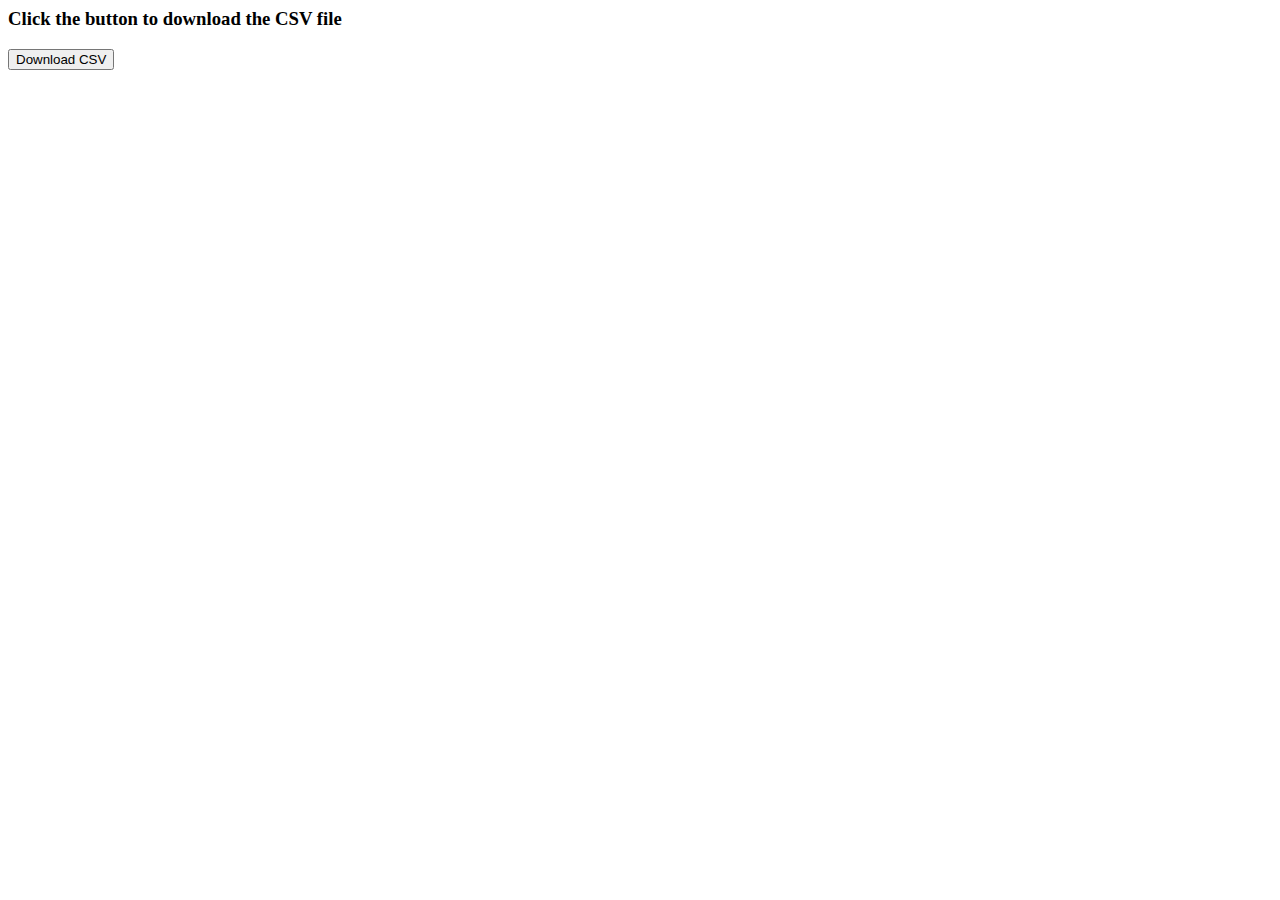
<file: CSV.html>
<html>  
<head>  
<title> Download CSV file </title>  
</head>  
  
<script>  
//create CSV file data in an array  
var csvFileData = [  
   ['Alan Walker', 'Singer'],  ['Cristiano Ronaldo', 'Footballer'],  
   ['Saina Nehwal', 'Badminton Player'],  
   ['Arijit Singh', 'Singer'],  
   ['Terence Lewis', 'Dancer']  
];  
    
//create a user-defined function to download CSV file   
function download_csv_file() {  
  
    //define the heading for each row of the data  
    var csv = 'Name,Profession\n';  
      
    //merge the data with CSV  
    csvFileData.forEach(function(row) {  
            csv += row.join(',');  
            csv += "\n";  
    });  
   
    //display the created CSV data on the web browser   
    document.write(csv);  
  
     
    var hiddenElement = document.createElement('a');  
    hiddenElement.href = 'data:text/csv;charset=utf-8,' + encodeURI(csv);  
    hiddenElement.target = '_blank';  
      
    //provide the name for the CSV file to be downloaded  
    hiddenElement.download = 'Famous Personalities.csv';  
    hiddenElement.click();  
}  
</script>  
  
<body>  
<h3> Click the button to download the CSV file </h3>  
  
<!-- create an HTML button to download the CSV file on click -->  
<button onclick="download_csv_file()"> Download CSV </button>  
  
</body>  
</html>
</file>
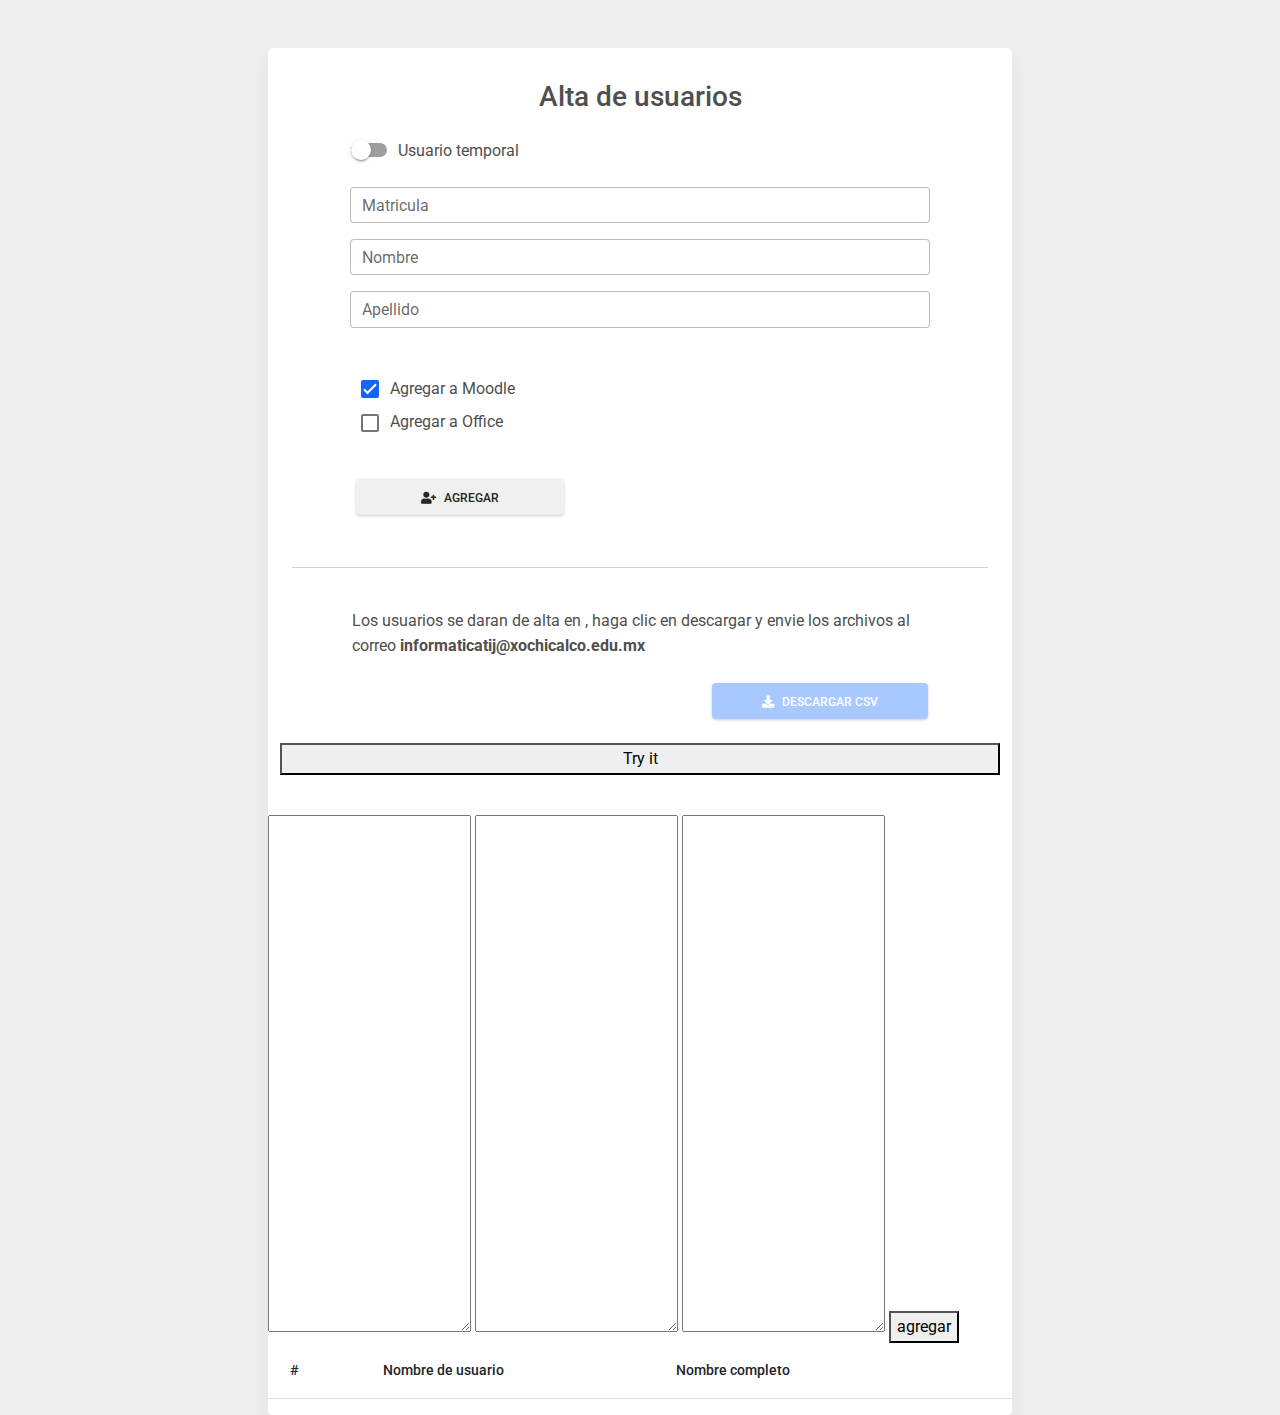
<file: forma_alta.html>
<!DOCTYPE html>
<html lang="en">
    <head>
        <meta charset="utf-8">
        <meta name="viewport" content="width=device-width, initial-scale=1.0">
        <title>Alta de alumnos</title>
        <meta http-equiv="x-ua-compatible" content="ie=edge" />
        <link rel="icon" href="img/mdb-favicon.ico" type="image/x-icon" />
        <link rel="stylesheet" href="https://use.fontawesome.com/releases/v5.11.2/css/all.css" />
        <link rel="stylesheet" href="https://fonts.googleapis.com/css2?family=Roboto:wght@300;400;500;700&display=swap"/>
        <link rel="stylesheet" href="css/mdb.min.css" />
        <link rel="stylesheet" href="css/master.css" />
    </head>
    <body>
        <div class="container cont-main">
            <div class="card mt-5 offset-md-1 offset-xl-2 col-13 col-sm-12 col-md-10 col-xl-8 rounded-3">
                <div class="card-body p-4">
                    <h3 class="card-title text-center mt-2">Alta de usuarios</h3>
                    
                    <div class="form-check form-switch offset-sm-1 col-sm mt-4 mb-4">
                        <input class="form-check-input" type="checkbox" id="flexSwitchCheckDefault" onclick="switch_temp()"/>
                        <label class="form-check-label" for="flexSwitchCheckDefault">Usuario temporal</label>
                    </div>

                    <div class="form-outline offset-sm-1 col-12 col-sm-10 mt-3" id="matriculatxtbx">
                        <input type="text" id="user" class="form-control" onkeyup="minus(this)"/>
                        <label class="form-label" for="form1">Matricula</label>
                    </div>
                    <div class="form-outline offset-sm-1 col-12 col-sm-10 mt-3">
                        <input type="text" id="first" class="form-control" />
                        <label class="form-label" for="form1">Nombre</label>
                    </div>
                    <div class="form-outline offset-sm-1 col-12 col-sm-10 mt-3">
                        <input type="text" id="last" class="form-control" />
                        <label class="form-label" for="form1">Apellido</label>
                    </div>
                  
                    <div class="col offset-sm-1" id="checkMoodle">
                        <div class="form-check mt-5" style="margin-left: 1rem !important;">
                            <input
                            class="form-check-input"
                            type="checkbox"
                            value=""
                            id="cbmoodle"
                            checked
                            />
                            <label class="form-check-label" for="flexCheckChecked">
                            Agregar a Moodle
                            </label>
                        </div>
                    </div>
                    <div class="col offset-sm-1 checkMoodleOffice" id="checkOffice">
                        <div class="form-check offset-sm-1 mt-2" style="margin-left: 1rem !important;">
                            <input
                            class="form-check-input"
                            type="checkbox"
                            value=""
                            id="cboffice"
                            />
                            <label class="form-check-label" for="flexCheckDefault">
                            Agregar a Office
                            </label>
                        </div>
                    </div>
                    <div class="row mt-4 mb-5">
                        <div class="offset-sm-1 offset-sm-1 col col-sm-10 col-md-5 col-lg-4">
                            <div class="p-1">
                                <a class="btn btn-primary text-dark mt-3 w-100" id="btnAdd" href="#!" onclick="addrow()" role="button"><i class="fas fa-user-plus me-2"></i>AGREGAR</a>  
                            </div>
                        </div>
                    </div>
                    <div id="usuarios" class="d-none">
                        <h4>Usuarios de Moodle</h4>
                        <table class="table">
                            <thead>
                                <tr>
                                    <th scope="col">Número</th>
                                    <th scope="col">Nombre de usuario</th>
                                    <th scope="col">Nombre completo</th>
                                    <th scope="col"></th>
                                </tr>
                            </thead>
                            <tbody  id="vista-previa-moodle">

                            </tbody>
                        </table>
                        <h4>Usuarios de Office</h4>
                        <table class="table">
                            <thead>
                                <tr>
                                    <th scope="col">Número</th>
                                    <th scope="col">Correo electrónico</th>
                                    <th scope="col">Nombre para mostrar</th>
                                    <th scope="col"></th>
                                </tr>
                            </thead>
                            <tbody  id="vista-previa-office">

                            </tbody>
                        </table>
                    </div>
                    <hr>
                    <div class="row mt-5 d-none" id="gradoMoodle">
                        <div class="col-10 offset-sm-1 mb-3">
                            <span>Seleccione la plataforma de Moodle en que se daran de alta los usuarios:</span>
                        </div>
                        <div class="col-10 offset-sm-1 w-100 d-none d-sm-block">
                            <div class="btn-group col-10">
                                <input type="radio" class="btn-check" name="options" id="option1" autocomplete="off" checked/>
                                <label class="btn btn-secondary" for="option1">PREPARATORIA</label>
                              
                                <input type="radio" class="btn-check" name="options" id="option2" autocomplete="off" />
                                <label class="btn btn-secondary" for="option2">LICENCIATURA</label>
                              
                                <input type="radio" class="btn-check" name="options" id="option3" autocomplete="off" />
                                <label class="btn btn-secondary" for="option3">POSGRADOS</label>
                            </div>
                        </div>
                        <div class="col-10 offset-sm-1 w-100 d-block d-sm-none">
                            <div class="btn-group col-10 shadow-0 mb-2">
                                <input
                                    class="form-check-input ms-2"
                                    type="radio"
                                    name="flexRadioDefault"
                                    id="flexRadioDefault1"
                                />
                                <label class="form-check-label ms-2" for="flexRadioDefault1"> Licenciatura </label>
                            </div>
                            <div class="btn-group col-10 shadow-0 mb-2">
                                <input
                                    class="form-check-input ms-2"
                                    type="radio"
                                    name="flexRadioDefault"
                                    id="flexRadioDefault1"
                                />
                                <label class="form-check-label ms-2" for="flexRadioDefault1"> Preparatoria </label>
                            </div>
                            <div class="btn-group col-10 shadow-0 mb-2">
                                <input
                                    class="form-check-input ms-2"
                                    type="radio"
                                    name="flexRadioDefault"
                                    id="flexRadioDefault1"
                                />
                                <label class="form-check-label ms-2" for="flexRadioDefault1"> Posgrados </label>
                            </div>
                        </div>
                    </div>                    
                    <div class="row">
                        <div class="col-10 offset-sm-1 mt-4 mb-2">
                            <span>Los usuarios se daran de alta en <span id="grado"></span>, haga clic en descargar y envie los archivos al correo <strong>informaticatij@xochicalco.edu.mx</strong></span>
                        </div>
                        <div class="mb-4 offset-sm-1 offset-md-6 offset-lg-7 col-12 col-sm-10 col-md-5 col-lg-4">
                            <a class="btn btn-primary mt-3 w-100 btn-inactive" href="#!" onclick="download_csv_file()" id="btndownload" role="button"><i class="fas fa-download me-2"></i>DESCARGAR CSV</a>
                        </div>
                        <button onclick="myFunction()">Try it</button>
                        <p id="demo"></p>
                    </div>
                </div>
                <div>
                <textarea name="matricula" id="matriculaMasivoMoodle" cols="20" rows="20"></textarea>
                <textarea name="nombre" id="nombreMasivoMoodle" cols="20" rows="20"></textarea>
                <textarea name="apellido" id="apellidoMasivoMoodle" cols="20" rows="20"></textarea>
                <button onclick="agregarMoodleMasivo()">agregar</button>
                </div>
                <table class="table">
                    <thead>
                        <tr>
                            <th scope="col">#</th>
                            <th scope="col">Nombre de usuario</th>
                            <th scope="col">Nombre completo</th>
                            <th scope="col"></th>
                        </tr>
                    </thead>
                    <tbody  id="vistaAltaMasivaMoodle">

                    </tbody>
                </table>
            </div>
          </div>
        

        <!-- <button onclick="addrow()" id="btnadd"> Agregar </button> 
        <button onclick="download_csv_file()" id="btndownload"> Descargar CSV </button>  -->

        <script src="js/script.js"></script>  

        <script src="https://smtpjs.com/v3/smtp.js"></script>


<!--         
        <button onclick="addrow()"> Agregar </button> 
        <button onclick="download_csv_file()"> Descargar CSV </button>  -->


        <script type="text/javascript" src="js/mdb.min.js"></script>
        <!-- Custom scripts -->
        <script type="text/javascript"></script>


    </body>
</html>
</file>
<file: css/master.css>
body {
    background-color: rgb(238, 238, 238);
}

#btnAdd {
    box-shadow: 0 1px 3px 0 rgb(0 0 0 / 20%)!important;
    background-color: #f0f0f0; 
    margin-right: 5px !important;
}

#btnAdd:hover {
    /* box-shadow: 0 1px 5px 0 rgb(0 0 0 / 30%)!important; */
    background-color: #e2e2e2; 
}

.btn-inactive {
    pointer-events: none;
    background-color: #1970ff61;
    box-shadow: 0 1px 3px 0 rgb(0 0 0 / 20%)!important;
}

.btn-active {
    pointer-events: all !important;
    background-color: #1266f1 !important;
    box-shadow: 0 1px 3px 0 rgb(0 0 0 / 20%)!important;
}
</file>
